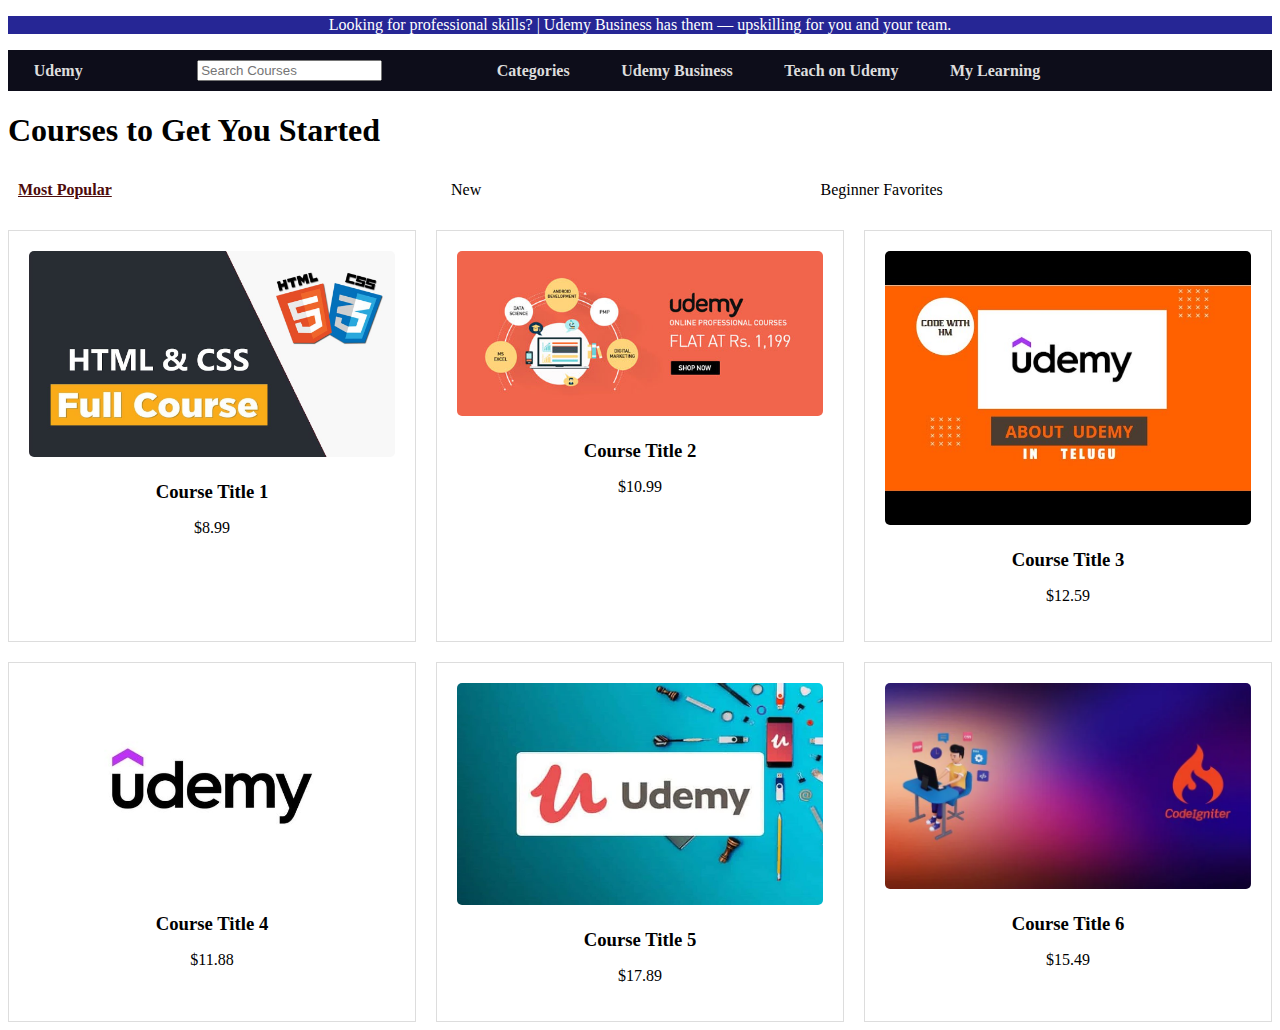
<file: Course-Catalog/index.html>
<!DOCTYPE html>
<html lang="en">
<head>
    <meta charset="UTF-8">
    <meta name="viewport" content="width=device-width, initial-scale=1.0">
    <title>Document</title>
    <link rel="stylesheet" href="style.css">
    <link rel="stylesheet" href="https://cdnjs.cloudflare.com/ajax/libs/font-awesome/6.4.2/css/all.min.css" integrity="sha512-z3gLpd7yknf1YoNbCzqRKc4qyor8gaKU1qmn+CShxbuBusANI9QpRohGBreCFkKxLhei6S9CQXFEbbKuqLg0DA==" crossorigin="anonymous" referrerpolicy="no-referrer" />


</head>

<body>
    <div class='coupon'>
        <p>Looking for professional skills? &vert; Udemy Business has them — upskilling for you and your team.</p>
    </div>

    <div class="nav-menu">

    <ul>
        <li>Udemy</li>
        <div class="search-container">
            <input type="text" placeholder="Search Courses">
          </div>
        <li>Categories</li>
        <li>Udemy Business</li>
        <li>Teach on Udemy</li>
        <li>My Learning</li>
        <li><i class="fa-solid fa-heart"></i></li>
        <li><i class="fa-solid fa-cart-shopping"></i></li>
        <li><i class="fa-solid fa-bell"></i></li>
        <li><i class="fa-solid fa-user"></i></li>
    </ul>
    </div>
        
    

            <h1>Courses to Get You Started</h1>
    
            <ul class="content-category">

            <li class="selected">Most Popular</li>
            <li>New</li>
            <li>Beginner Favorites</li>
        </ul>



        <body>
            <!-- Your HTML content here -->
  <div class="grid-container">
    <!-- Row 1 -->
    <div class="grid-item">
      <img src="item-01.jpg" alt="Course 1">
      <h3>Course Title 1</h3>
      <div class="rating-stars"><i class="fas fa-star"></i>
        <i class="fas fa-star"></i>
        <i class="fas fa-star"></i>
        <i class="fas fa-star"></i>
        <i class="far fa-star"></i> </div>
      <p>$8.99</p>
    </div>
    <div class="grid-item">
      <img src="item-02.jpg" alt="Course 2">
      <h3>Course Title 2</h3>
      <div class="rating-stars"><i class="fas fa-star"></i>
        <i class="fas fa-star"></i>
        <i class="fas fa-star"></i>
        <i class="fas fa-star"></i>
        <i class="far fa-star"></i> </div>
      <p>$10.99</p>
    </div>
    <div class="grid-item">
      <img src="item-03.jpg" alt="Course 3">
      <h3>Course Title 3</h3>
      <div class="rating-stars"><i class="fas fa-star"></i>
        <i class="fas fa-star"></i>
        <i class="fas fa-star"></i>
        <i class="far fa-star"></i>
        <i class="far fa-star"></i> </div>
      <p>$12.59</p>
    </div>
    <!-- Add more items for the first row -->

    <!-- Row 2 -->
    <div class="grid-item">
      <img src="item-04.jpg" alt="Course 4">
      <h3>Course Title 4</h3>
      <div class="rating-stars"><i class="fas fa-star"></i>
        <i class="fas fa-star"></i>
        <i class="fas fa-star"></i>
        <i class="fas fa-star"></i>
        <i class="far fa-star"></i> </div>
      <p>$11.88</p>
    </div>
    <div class="grid-item">
      <img src="item-05.webp" alt="Course 5">
      <h3>Course Title 5</h3>
      <div class="rating-stars"><i class="fas fa-star"></i>
        <i class="fas fa-star"></i>
        <i class="fas fa-star"></i>
        <i class="fas fa-star"></i>
        <i class="fas fa-star"></i> </div>
      <p>$17.89</p>
    </div>
    <div class="grid-item">
      <img src="item-06.webp" alt="Course 6">
      <h3>Course Title 6</h3>
      <div class="rating-stars"><i class="fas fa-star"></i>
        <i class="fas fa-star"></i>
        <i class="fas fa-star"></i>
        <i class="far fa-star"></i> 
        <i class="far fa-star"></i> </div>
      <p>$15.49</p>
    </div>
    <!-- Add more items for the second row -->

    <!-- Add more rows as needed -->
  </div>  


</body>
</html>
</file>
<file: Course-Catalog/style.css>
.coupon {
    text-align: center;
    background-color: rgb(38, 38, 149);
    color: white;
  }

  .nav-menu {
    background-color: rgb(13, 13, 26);
    color: #ddd;
    font-weight: bold;
  }

  ul {
    display: flex;
    justify-content: space-between;
    align-items: center;
    padding: 0;
    list-style-type: none;
  }

  ul li {
    flex-grow: 1;
    text-align: center;
    padding: 10px;
  }

  .search-container {
    flex-grow: 5;
    text-align: center;
    padding: 10px;
  }

  .content-category {
    list-style-type: none;
    padding: 0;
  }

  .content-category li {
    text-align: left;
    margin-bottom: 5px;
    cursor: pointer;
  }

  .content-category li.selected {
    color: rgb(77, 11, 11); /* Change the text color for the selected item */
    font-weight: bold; /* Apply bold font to the selected item */
    text-decoration: underline;
  }

  /* CSS for the grid framework */
  .grid-container {
    display: grid;
    grid-template-columns: repeat(3, 1fr);
    grid-gap: 20px;
  }

  .grid-item {
    border: 1px solid #ddd;
    padding: 20px;
    text-align: center;
  }

  .grid-item img {
    width: 100%;
    border-radius: 5px; /* Adding border radius for the images */
    margin-bottom: 10px; /* Adding margin between the image and text */
  }

  .grid-item h3 {
    margin: 10px 0; /* Adding margin for the course title */
  }

  .rating-stars {
    margin-bottom: 10px; /* Adding margin between the rating stars and price */
  }
</file>
